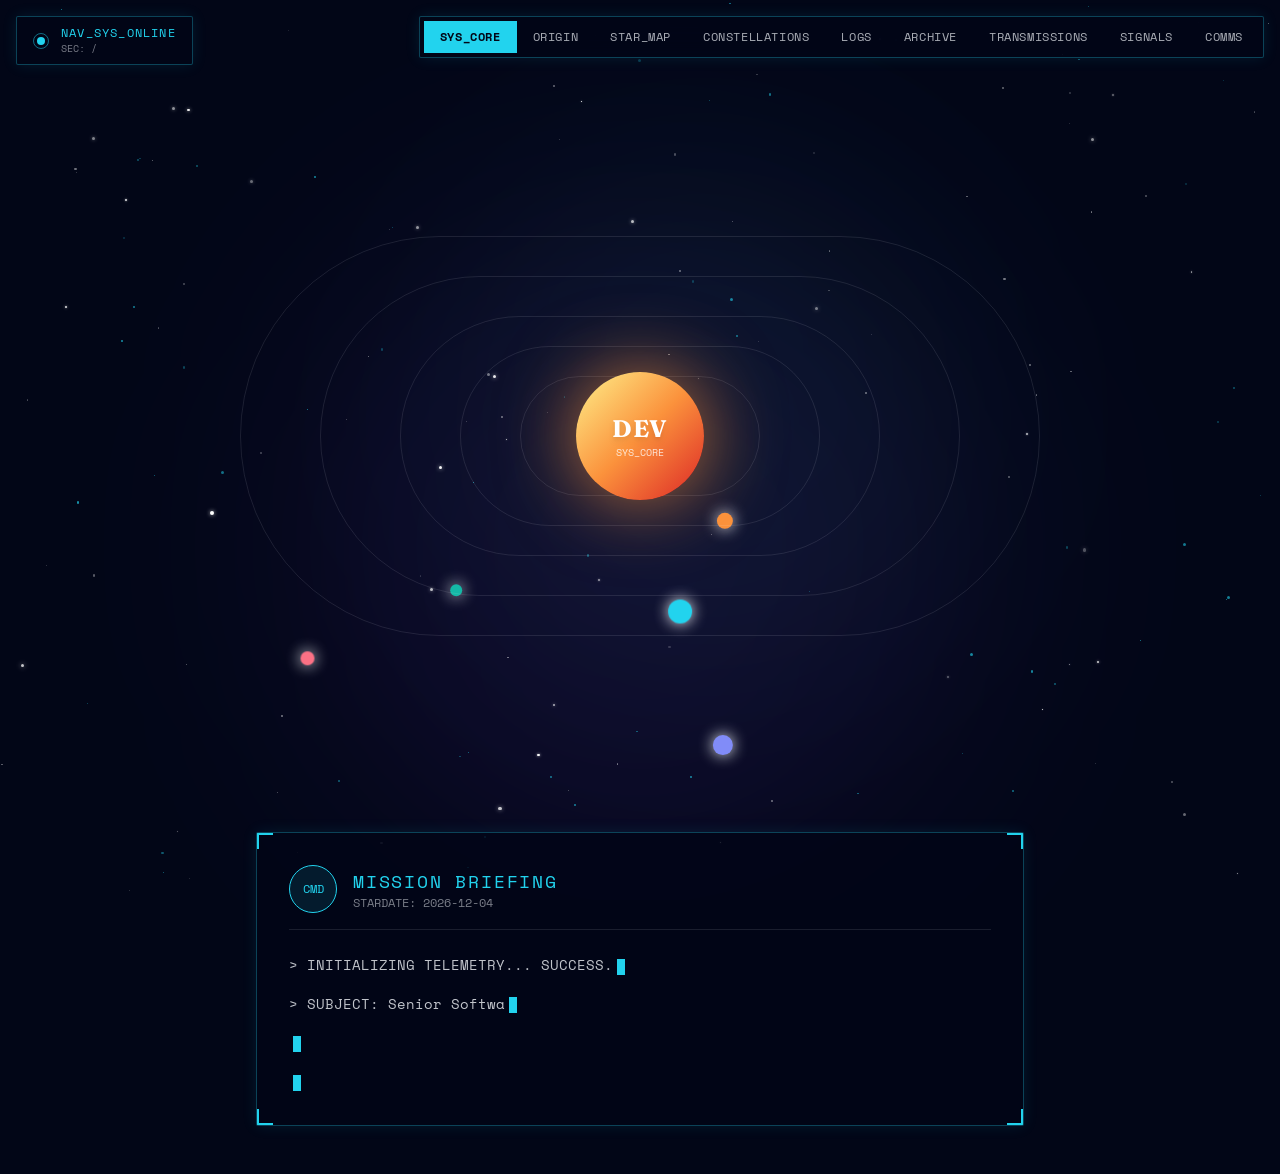
<file: index.html>
<!doctype html>
<html lang="en">
  <head>
    <meta charset="UTF-8" />
    <link rel="icon" type="image/svg+xml" href="/vite.svg" />
    <meta name="viewport" content="width=device-width, initial-scale=1.0" />
    <title>Space Mission</title>
    <script type="module" crossorigin src="./assets/main.js"></script>
    <link rel="modulepreload" crossorigin href="./assets/proxy.js">
    <link rel="modulepreload" crossorigin href="./assets/index.js">
    <link rel="modulepreload" crossorigin href="./components/Navigation.js">
    <link rel="modulepreload" crossorigin href="./components/Starfield.js">
    <link rel="modulepreload" crossorigin href="./components/PageTransition.js">
    <link rel="modulepreload" crossorigin href="./components/OrbitSystem.js">
    <link rel="stylesheet" crossorigin href="./assets/main.css">
  </head>
  <body>
    <div id="root"></div>
  </body>
</html>
</file>
<file: assets/main.css>
@import"https://fonts.googleapis.com/css2?family=Fraunces:ital,opsz,wght@0,9..144,100..900;1,9..144,100..900&family=Inter:wght@100..900&family=Space+Mono:ital,wght@0,400;0,700;1,400;1,700&display=swap";@tailwind base;@tailwind components;@tailwind utilities;*,:before,:after{--tw-border-spacing-x: 0;--tw-border-spacing-y: 0;--tw-translate-x: 0;--tw-translate-y: 0;--tw-rotate: 0;--tw-skew-x: 0;--tw-skew-y: 0;--tw-scale-x: 1;--tw-scale-y: 1;--tw-pan-x: ;--tw-pan-y: ;--tw-pinch-zoom: ;--tw-scroll-snap-strictness: proximity;--tw-gradient-from-position: ;--tw-gradient-via-position: ;--tw-gradient-to-position: ;--tw-ordinal: ;--tw-slashed-zero: ;--tw-numeric-figure: ;--tw-numeric-spacing: ;--tw-numeric-fraction: ;--tw-ring-inset: ;--tw-ring-offset-width: 0px;--tw-ring-offset-color: #fff;--tw-ring-color: rgb(59 130 246 / .5);--tw-ring-offset-shadow: 0 0 #0000;--tw-ring-shadow: 0 0 #0000;--tw-shadow: 0 0 #0000;--tw-shadow-colored: 0 0 #0000;--tw-blur: ;--tw-brightness: ;--tw-contrast: ;--tw-grayscale: ;--tw-hue-rotate: ;--tw-invert: ;--tw-saturate: ;--tw-sepia: ;--tw-drop-shadow: ;--tw-backdrop-blur: ;--tw-backdrop-brightness: ;--tw-backdrop-contrast: ;--tw-backdrop-grayscale: ;--tw-backdrop-hue-rotate: ;--tw-backdrop-invert: ;--tw-backdrop-opacity: ;--tw-backdrop-saturate: ;--tw-backdrop-sepia: ;--tw-contain-size: ;--tw-contain-layout: ;--tw-contain-paint: ;--tw-contain-style: }::backdrop{--tw-border-spacing-x: 0;--tw-border-spacing-y: 0;--tw-translate-x: 0;--tw-translate-y: 0;--tw-rotate: 0;--tw-skew-x: 0;--tw-skew-y: 0;--tw-scale-x: 1;--tw-scale-y: 1;--tw-pan-x: ;--tw-pan-y: ;--tw-pinch-zoom: ;--tw-scroll-snap-strictness: proximity;--tw-gradient-from-position: ;--tw-gradient-via-position: ;--tw-gradient-to-position: ;--tw-ordinal: ;--tw-slashed-zero: ;--tw-numeric-figure: ;--tw-numeric-spacing: ;--tw-numeric-fraction: ;--tw-ring-inset: ;--tw-ring-offset-width: 0px;--tw-ring-offset-color: #fff;--tw-ring-color: rgb(59 130 246 / .5);--tw-ring-offset-shadow: 0 0 #0000;--tw-ring-shadow: 0 0 #0000;--tw-shadow: 0 0 #0000;--tw-shadow-colored: 0 0 #0000;--tw-blur: ;--tw-brightness: ;--tw-contrast: ;--tw-grayscale: ;--tw-hue-rotate: ;--tw-invert: ;--tw-saturate: ;--tw-sepia: ;--tw-drop-shadow: ;--tw-backdrop-blur: ;--tw-backdrop-brightness: ;--tw-backdrop-contrast: ;--tw-backdrop-grayscale: ;--tw-backdrop-hue-rotate: ;--tw-backdrop-invert: ;--tw-backdrop-opacity: ;--tw-backdrop-saturate: ;--tw-backdrop-sepia: ;--tw-contain-size: ;--tw-contain-layout: ;--tw-contain-paint: ;--tw-contain-style: }*,:before,:after{box-sizing:border-box;border-width:0;border-style:solid;border-color:#e5e7eb}:before,:after{--tw-content: ""}html,:host{line-height:1.5;-webkit-text-size-adjust:100%;-moz-tab-size:4;-o-tab-size:4;tab-size:4;font-family:Inter,sans-serif;font-feature-settings:normal;font-variation-settings:normal;-webkit-tap-highlight-color:transparent}body{margin:0;line-height:inherit}hr{height:0;color:inherit;border-top-width:1px}abbr:where([title]){-webkit-text-decoration:underline dotted;text-decoration:underline dotted}h1,h2,h3,h4,h5,h6{font-size:inherit;font-weight:inherit}a{color:inherit;text-decoration:inherit}b,strong{font-weight:bolder}code,kbd,samp,pre{font-family:Space Mono,monospace;font-feature-settings:normal;font-variation-settings:normal;font-size:1em}small{font-size:80%}sub,sup{font-size:75%;line-height:0;position:relative;vertical-align:baseline}sub{bottom:-.25em}sup{top:-.5em}table{text-indent:0;border-color:inherit;border-collapse:collapse}button,input,optgroup,select,textarea{font-family:inherit;font-feature-settings:inherit;font-variation-settings:inherit;font-size:100%;font-weight:inherit;line-height:inherit;letter-spacing:inherit;color:inherit;margin:0;padding:0}button,select{text-transform:none}button,input:where([type=button]),input:where([type=reset]),input:where([type=submit]){-webkit-appearance:button;background-color:transparent;background-image:none}:-moz-focusring{outline:auto}:-moz-ui-invalid{box-shadow:none}progress{vertical-align:baseline}::-webkit-inner-spin-button,::-webkit-outer-spin-button{height:auto}[type=search]{-webkit-appearance:textfield;outline-offset:-2px}::-webkit-search-decoration{-webkit-appearance:none}::-webkit-file-upload-button{-webkit-appearance:button;font:inherit}summary{display:list-item}blockquote,dl,dd,h1,h2,h3,h4,h5,h6,hr,figure,p,pre{margin:0}fieldset{margin:0;padding:0}legend{padding:0}ol,ul,menu{list-style:none;margin:0;padding:0}dialog{padding:0}textarea{resize:vertical}input::-moz-placeholder,textarea::-moz-placeholder{opacity:1;color:#9ca3af}input::placeholder,textarea::placeholder{opacity:1;color:#9ca3af}button,[role=button]{cursor:pointer}:disabled{cursor:default}img,svg,video,canvas,audio,iframe,embed,object{display:block;vertical-align:middle}img,video{max-width:100%;height:auto}[hidden]:where(:not([hidden=until-found])){display:none}body{overflow-x:hidden;--tw-bg-opacity: 1;background-color:rgb(2 6 23 / var(--tw-bg-opacity, 1));font-family:Inter,sans-serif;--tw-text-opacity: 1;color:rgb(241 245 249 / var(--tw-text-opacity, 1));-webkit-font-smoothing:antialiased;-moz-osx-font-smoothing:grayscale}body *::-moz-selection{background-color:#22d3ee4d;--tw-text-opacity: 1;color:rgb(34 211 238 / var(--tw-text-opacity, 1))}body *::selection{background-color:#22d3ee4d;--tw-text-opacity: 1;color:rgb(34 211 238 / var(--tw-text-opacity, 1))}body::-moz-selection{background-color:#22d3ee4d;--tw-text-opacity: 1;color:rgb(34 211 238 / var(--tw-text-opacity, 1))}body::selection{background-color:#22d3ee4d;--tw-text-opacity: 1;color:rgb(34 211 238 / var(--tw-text-opacity, 1))}h1,h2,h3,h4,h5,h6{font-family:Fraunces,serif;font-weight:400;letter-spacing:.025em}::-webkit-scrollbar{width:6px;height:6px}::-webkit-scrollbar-track{--tw-bg-opacity: 1;background-color:rgb(2 6 23 / var(--tw-bg-opacity, 1))}::-webkit-scrollbar-thumb{border-radius:9999px;background-color:#14b8a680}::-webkit-scrollbar-thumb:hover{--tw-bg-opacity: 1;background-color:rgb(34 211 238 / var(--tw-bg-opacity, 1))}.pointer-events-none{pointer-events:none}.pointer-events-auto{pointer-events:auto}.collapse{visibility:collapse}.fixed{position:fixed}.absolute{position:absolute}.relative{position:relative}.sticky{position:sticky}.inset-0{top:0;right:0;bottom:0;left:0}.inset-\[-10\%\]{top:-10%;right:-10%;bottom:-10%;left:-10%}.bottom-0{bottom:0}.bottom-1\/4{bottom:25%}.bottom-6{bottom:1.5rem}.left-0{left:0}.left-1\/2{left:50%}.left-1\/4{left:25%}.left-4{left:1rem}.left-6{left:1.5rem}.left-8{left:2rem}.right-0{right:0}.right-1\/4{right:25%}.right-4{right:1rem}.top-0{top:0}.top-1\/2{top:50%}.top-1\/4{top:25%}.top-16{top:4rem}.top-4{top:1rem}.top-8{top:2rem}.top-full{top:100%}.isolate{isolation:isolate}.z-0{z-index:0}.z-10{z-index:10}.z-20{z-index:20}.z-30{z-index:30}.z-50{z-index:50}.col-span-1{grid-column:span 1 / span 1}.mx-auto{margin-left:auto;margin-right:auto}.my-8{margin-top:2rem;margin-bottom:2rem}.mb-1{margin-bottom:.25rem}.mb-12{margin-bottom:3rem}.mb-16{margin-bottom:4rem}.mb-2{margin-bottom:.5rem}.mb-24{margin-bottom:6rem}.mb-3{margin-bottom:.75rem}.mb-4{margin-bottom:1rem}.mb-6{margin-bottom:1.5rem}.mb-8{margin-bottom:2rem}.ml-1{margin-left:.25rem}.mt-1{margin-top:.25rem}.mt-10{margin-top:2.5rem}.mt-2{margin-top:.5rem}.mt-4{margin-top:1rem}.mt-8{margin-top:2rem}.mt-auto{margin-top:auto}.line-clamp-3{overflow:hidden;display:-webkit-box;-webkit-box-orient:vertical;-webkit-line-clamp:3}.block{display:block}.inline-block{display:inline-block}.flex{display:flex}.inline-flex{display:inline-flex}.grid{display:grid}.hidden{display:none}.h-1{height:.25rem}.h-1\/2{height:50%}.h-10{height:2.5rem}.h-12{height:3rem}.h-16{height:4rem}.h-2{height:.5rem}.h-3{height:.75rem}.h-32{height:8rem}.h-4{height:1rem}.h-6{height:1.5rem}.h-64{height:16rem}.h-8{height:2rem}.h-\[120\%\]{height:120%}.h-\[1px\]{height:1px}.h-\[200vh\]{height:200vh}.h-\[40\%\]{height:40%}.h-\[400vh\]{height:400vh}.h-\[40vw\]{height:40vw}.h-\[50vw\]{height:50vw}.h-\[600px\]{height:600px}.h-\[calc\(100vh-8rem\)\]{height:calc(100vh - 8rem)}.h-full{height:100%}.h-px{height:1px}.h-screen{height:100vh}.min-h-screen{min-height:100vh}.w-1{width:.25rem}.w-1\/2{width:50%}.w-10{width:2.5rem}.w-12{width:3rem}.w-16{width:4rem}.w-2{width:.5rem}.w-24{width:6rem}.w-3{width:.75rem}.w-32{width:8rem}.w-4{width:1rem}.w-8{width:2rem}.w-80{width:20rem}.w-\[120\%\]{width:120%}.w-\[150\%\]{width:150%}.w-\[200vw\]{width:200vw}.w-\[40vw\]{width:40vw}.w-\[50vw\]{width:50vw}.w-full{width:100%}.w-px{width:1px}.max-w-3xl{max-width:48rem}.max-w-4xl{max-width:56rem}.max-w-5xl{max-width:64rem}.max-w-6xl{max-width:72rem}.max-w-7xl{max-width:80rem}.max-w-none{max-width:none}.max-w-xl{max-width:36rem}.flex-1{flex:1 1 0%}.flex-shrink-0{flex-shrink:0}.origin-left{transform-origin:left}.-translate-x-1\/2{--tw-translate-x: -50%;transform:translate(var(--tw-translate-x),var(--tw-translate-y)) rotate(var(--tw-rotate)) skew(var(--tw-skew-x)) skewY(var(--tw-skew-y)) scaleX(var(--tw-scale-x)) scaleY(var(--tw-scale-y))}.-translate-y-1\/2{--tw-translate-y: -50%;transform:translate(var(--tw-translate-x),var(--tw-translate-y)) rotate(var(--tw-rotate)) skew(var(--tw-skew-x)) skewY(var(--tw-skew-y)) scaleX(var(--tw-scale-x)) scaleY(var(--tw-scale-y))}.translate-x-3{--tw-translate-x: .75rem;transform:translate(var(--tw-translate-x),var(--tw-translate-y)) rotate(var(--tw-rotate)) skew(var(--tw-skew-x)) skewY(var(--tw-skew-y)) scaleX(var(--tw-scale-x)) scaleY(var(--tw-scale-y))}.rotate-12{--tw-rotate: 12deg;transform:translate(var(--tw-translate-x),var(--tw-translate-y)) rotate(var(--tw-rotate)) skew(var(--tw-skew-x)) skewY(var(--tw-skew-y)) scaleX(var(--tw-scale-x)) scaleY(var(--tw-scale-y))}.rotate-45{--tw-rotate: 45deg;transform:translate(var(--tw-translate-x),var(--tw-translate-y)) rotate(var(--tw-rotate)) skew(var(--tw-skew-x)) skewY(var(--tw-skew-y)) scaleX(var(--tw-scale-x)) scaleY(var(--tw-scale-y))}.rotate-90{--tw-rotate: 90deg;transform:translate(var(--tw-translate-x),var(--tw-translate-y)) rotate(var(--tw-rotate)) skew(var(--tw-skew-x)) skewY(var(--tw-skew-y)) scaleX(var(--tw-scale-x)) scaleY(var(--tw-scale-y))}.scale-110{--tw-scale-x: 1.1;--tw-scale-y: 1.1;transform:translate(var(--tw-translate-x),var(--tw-translate-y)) rotate(var(--tw-rotate)) skew(var(--tw-skew-x)) skewY(var(--tw-skew-y)) scaleX(var(--tw-scale-x)) scaleY(var(--tw-scale-y))}.transform{transform:translate(var(--tw-translate-x),var(--tw-translate-y)) rotate(var(--tw-rotate)) skew(var(--tw-skew-x)) skewY(var(--tw-skew-y)) scaleX(var(--tw-scale-x)) scaleY(var(--tw-scale-y))}@keyframes ping{75%,to{transform:scale(2);opacity:0}}.animate-ping-slow{animation:ping 3s cubic-bezier(0,0,.2,1) infinite}@keyframes pulse{50%{opacity:.5}}.animate-pulse{animation:pulse 2s cubic-bezier(.4,0,.6,1) infinite}.cursor-crosshair{cursor:crosshair}.cursor-default{cursor:default}.cursor-grab{cursor:grab}.cursor-pointer{cursor:pointer}.resize-none{resize:none}.list-disc{list-style-type:disc}.grid-cols-1{grid-template-columns:repeat(1,minmax(0,1fr))}.grid-cols-2{grid-template-columns:repeat(2,minmax(0,1fr))}.flex-row{flex-direction:row}.flex-row-reverse{flex-direction:row-reverse}.flex-col{flex-direction:column}.flex-wrap{flex-wrap:wrap}.items-start{align-items:flex-start}.items-end{align-items:flex-end}.items-center{align-items:center}.justify-start{justify-content:flex-start}.justify-center{justify-content:center}.justify-between{justify-content:space-between}.gap-1{gap:.25rem}.gap-12{gap:3rem}.gap-2{gap:.5rem}.gap-3{gap:.75rem}.gap-4{gap:1rem}.gap-6{gap:1.5rem}.gap-8{gap:2rem}.gap-\[2px\]{gap:2px}.space-y-12>:not([hidden])~:not([hidden]){--tw-space-y-reverse: 0;margin-top:calc(3rem * calc(1 - var(--tw-space-y-reverse)));margin-bottom:calc(3rem * var(--tw-space-y-reverse))}.space-y-16>:not([hidden])~:not([hidden]){--tw-space-y-reverse: 0;margin-top:calc(4rem * calc(1 - var(--tw-space-y-reverse)));margin-bottom:calc(4rem * var(--tw-space-y-reverse))}.space-y-2>:not([hidden])~:not([hidden]){--tw-space-y-reverse: 0;margin-top:calc(.5rem * calc(1 - var(--tw-space-y-reverse)));margin-bottom:calc(.5rem * var(--tw-space-y-reverse))}.space-y-4>:not([hidden])~:not([hidden]){--tw-space-y-reverse: 0;margin-top:calc(1rem * calc(1 - var(--tw-space-y-reverse)));margin-bottom:calc(1rem * var(--tw-space-y-reverse))}.space-y-6>:not([hidden])~:not([hidden]){--tw-space-y-reverse: 0;margin-top:calc(1.5rem * calc(1 - var(--tw-space-y-reverse)));margin-bottom:calc(1.5rem * var(--tw-space-y-reverse))}.overflow-hidden{overflow:hidden}.overflow-x-auto{overflow-x:auto}.overflow-y-auto{overflow-y:auto}.whitespace-nowrap{white-space:nowrap}.rounded{border-radius:.25rem}.rounded-\[100\%\]{border-radius:100%}.rounded-full{border-radius:9999px}.rounded-lg{border-radius:.5rem}.rounded-sm{border-radius:.125rem}.rounded-t-sm{border-top-left-radius:.125rem;border-top-right-radius:.125rem}.border{border-width:1px}.border-2{border-width:2px}.border-b{border-bottom-width:1px}.border-b-2{border-bottom-width:2px}.border-l{border-left-width:1px}.border-l-2{border-left-width:2px}.border-r-2{border-right-width:2px}.border-t{border-top-width:1px}.border-t-2{border-top-width:2px}.border-space-teal{--tw-border-opacity: 1;border-color:rgb(20 184 166 / var(--tw-border-opacity, 1))}.border-space-turquoise{--tw-border-opacity: 1;border-color:rgb(34 211 238 / var(--tw-border-opacity, 1))}.border-space-turquoise\/0{border-color:#22d3ee00}.border-space-turquoise\/30{border-color:#22d3ee4d}.border-space-turquoise\/50{border-color:#22d3ee80}.border-space-white\/10{border-color:#f1f5f91a}.border-space-white\/20{border-color:#f1f5f933}.border-space-white\/5{border-color:#f1f5f90d}.border-space-white\/50{border-color:#f1f5f980}.border-transparent{border-color:transparent}.bg-indigo-400{--tw-bg-opacity: 1;background-color:rgb(129 140 248 / var(--tw-bg-opacity, 1))}.bg-orange-400{--tw-bg-opacity: 1;background-color:rgb(251 146 60 / var(--tw-bg-opacity, 1))}.bg-rose-400{--tw-bg-opacity: 1;background-color:rgb(251 113 133 / var(--tw-bg-opacity, 1))}.bg-space-navy{--tw-bg-opacity: 1;background-color:rgb(2 6 23 / var(--tw-bg-opacity, 1))}.bg-space-navy\/50{background-color:#02061780}.bg-space-navy\/80{background-color:#020617cc}.bg-space-navy\/90{background-color:#020617e6}.bg-space-navy\/95{background-color:#020617f2}.bg-space-teal{--tw-bg-opacity: 1;background-color:rgb(20 184 166 / var(--tw-bg-opacity, 1))}.bg-space-teal\/5{background-color:#14b8a60d}.bg-space-turquoise{--tw-bg-opacity: 1;background-color:rgb(34 211 238 / var(--tw-bg-opacity, 1))}.bg-space-turquoise\/10{background-color:#22d3ee1a}.bg-space-turquoise\/20{background-color:#22d3ee33}.bg-space-violet\/10{background-color:#7c3aed1a}.bg-space-white\/10{background-color:#f1f5f91a}.bg-space-white\/20{background-color:#f1f5f933}.bg-space-white\/5{background-color:#f1f5f90d}.bg-white{--tw-bg-opacity: 1;background-color:rgb(255 255 255 / var(--tw-bg-opacity, 1))}.bg-white\/30{background-color:#ffffff4d}.bg-\[linear-gradient\(transparent_50\%\,rgba\(0\,0\,0\,0\.25\)_50\%\)\]{background-image:linear-gradient(transparent 50%,#00000040 50%)}.bg-gradient-to-br{background-image:linear-gradient(to bottom right,var(--tw-gradient-stops))}.bg-gradient-to-r{background-image:linear-gradient(to right,var(--tw-gradient-stops))}.from-purple-500{--tw-gradient-from: #a855f7 var(--tw-gradient-from-position);--tw-gradient-to: rgb(168 85 247 / 0) var(--tw-gradient-to-position);--tw-gradient-stops: var(--tw-gradient-from), var(--tw-gradient-to)}.from-slate-400{--tw-gradient-from: #94a3b8 var(--tw-gradient-from-position);--tw-gradient-to: rgb(148 163 184 / 0) var(--tw-gradient-to-position);--tw-gradient-stops: var(--tw-gradient-from), var(--tw-gradient-to)}.from-space-turquoise{--tw-gradient-from: #22d3ee var(--tw-gradient-from-position);--tw-gradient-to: rgb(34 211 238 / 0) var(--tw-gradient-to-position);--tw-gradient-stops: var(--tw-gradient-from), var(--tw-gradient-to)}.from-transparent{--tw-gradient-from: transparent var(--tw-gradient-from-position);--tw-gradient-to: rgb(0 0 0 / 0) var(--tw-gradient-to-position);--tw-gradient-stops: var(--tw-gradient-from), var(--tw-gradient-to)}.from-yellow-200{--tw-gradient-from: #fef08a var(--tw-gradient-from-position);--tw-gradient-to: rgb(254 240 138 / 0) var(--tw-gradient-to-position);--tw-gradient-stops: var(--tw-gradient-from), var(--tw-gradient-to)}.via-orange-400{--tw-gradient-to: rgb(251 146 60 / 0) var(--tw-gradient-to-position);--tw-gradient-stops: var(--tw-gradient-from), #fb923c var(--tw-gradient-via-position), var(--tw-gradient-to)}.via-white{--tw-gradient-to: rgb(255 255 255 / 0) var(--tw-gradient-to-position);--tw-gradient-stops: var(--tw-gradient-from), #fff var(--tw-gradient-via-position), var(--tw-gradient-to)}.to-blue-900{--tw-gradient-to: #1e3a8a var(--tw-gradient-to-position)}.to-indigo-900{--tw-gradient-to: #312e81 var(--tw-gradient-to-position)}.to-red-600{--tw-gradient-to: #dc2626 var(--tw-gradient-to-position)}.to-slate-700{--tw-gradient-to: #334155 var(--tw-gradient-to-position)}.to-transparent{--tw-gradient-to: transparent var(--tw-gradient-to-position)}.bg-\[length\:100\%_4px\]{background-size:100% 4px}.p-1{padding:.25rem}.p-2{padding:.5rem}.p-3{padding:.75rem}.p-4{padding:1rem}.p-6{padding:1.5rem}.p-8{padding:2rem}.px-2{padding-left:.5rem;padding-right:.5rem}.px-3{padding-left:.75rem;padding-right:.75rem}.px-4{padding-left:1rem;padding-right:1rem}.px-8{padding-left:2rem;padding-right:2rem}.py-1{padding-top:.25rem;padding-bottom:.25rem}.py-12{padding-top:3rem;padding-bottom:3rem}.py-16{padding-top:4rem;padding-bottom:4rem}.py-2{padding-top:.5rem;padding-bottom:.5rem}.py-4{padding-top:1rem;padding-bottom:1rem}.pb-12{padding-bottom:3rem}.pb-4{padding-bottom:1rem}.pb-8{padding-bottom:2rem}.pl-24{padding-left:6rem}.pl-4{padding-left:1rem}.pl-6{padding-left:1.5rem}.pt-10{padding-top:2.5rem}.pt-24{padding-top:6rem}.pt-32{padding-top:8rem}.pt-4{padding-top:1rem}.text-center{text-align:center}.text-right{text-align:right}.align-middle{vertical-align:middle}.font-mono{font-family:Space Mono,monospace}.font-sans{font-family:Inter,sans-serif}.font-serif{font-family:Fraunces,serif}.text-2xl{font-size:1.5rem;line-height:2rem}.text-3xl{font-size:1.875rem;line-height:2.25rem}.text-4xl{font-size:2.25rem;line-height:2.5rem}.text-\[10px\]{font-size:10px}.text-lg{font-size:1.125rem;line-height:1.75rem}.text-sm{font-size:.875rem;line-height:1.25rem}.text-xl{font-size:1.25rem;line-height:1.75rem}.text-xs{font-size:.75rem;line-height:1rem}.font-bold{font-weight:700}.uppercase{text-transform:uppercase}.capitalize{text-transform:capitalize}.italic{font-style:italic}.leading-relaxed{line-height:1.625}.leading-tight{line-height:1.25}.tracking-wider{letter-spacing:.05em}.tracking-widest{letter-spacing:.1em}.text-space-navy{--tw-text-opacity: 1;color:rgb(2 6 23 / var(--tw-text-opacity, 1))}.text-space-teal{--tw-text-opacity: 1;color:rgb(20 184 166 / var(--tw-text-opacity, 1))}.text-space-turquoise{--tw-text-opacity: 1;color:rgb(34 211 238 / var(--tw-text-opacity, 1))}.text-space-white{--tw-text-opacity: 1;color:rgb(241 245 249 / var(--tw-text-opacity, 1))}.text-space-white\/20{color:#f1f5f933}.text-space-white\/30{color:#f1f5f94d}.text-space-white\/40{color:#f1f5f966}.text-space-white\/50{color:#f1f5f980}.text-space-white\/60{color:#f1f5f999}.text-space-white\/70{color:#f1f5f9b3}.text-space-white\/80{color:#f1f5f9cc}.text-white{--tw-text-opacity: 1;color:rgb(255 255 255 / var(--tw-text-opacity, 1))}.text-white\/80{color:#fffc}.opacity-0{opacity:0}.opacity-10{opacity:.1}.opacity-100{opacity:1}.opacity-20{opacity:.2}.opacity-30{opacity:.3}.opacity-50{opacity:.5}.mix-blend-screen{mix-blend-mode:screen}.shadow-\[0_0_15px_currentColor\]{--tw-shadow: 0 0 15px currentColor;--tw-shadow-colored: 0 0 15px var(--tw-shadow-color);box-shadow:var(--tw-ring-offset-shadow, 0 0 #0000),var(--tw-ring-shadow, 0 0 #0000),var(--tw-shadow)}.shadow-\[0_0_60px_rgba\(251\,146\,60\,0\.6\)\]{--tw-shadow: 0 0 60px rgba(251,146,60,.6);--tw-shadow-colored: 0 0 60px var(--tw-shadow-color);box-shadow:var(--tw-ring-offset-shadow, 0 0 #0000),var(--tw-ring-shadow, 0 0 #0000),var(--tw-shadow)}.shadow-\[inset_-20px_-20px_40px_rgba\(0\,0\,0\,0\.5\)\]{--tw-shadow: inset -20px -20px 40px rgba(0,0,0,.5);--tw-shadow-colored: inset -20px -20px 40px var(--tw-shadow-color);box-shadow:var(--tw-ring-offset-shadow, 0 0 #0000),var(--tw-ring-shadow, 0 0 #0000),var(--tw-shadow)}.shadow-lg{--tw-shadow: 0 10px 15px -3px rgb(0 0 0 / .1), 0 4px 6px -4px rgb(0 0 0 / .1);--tw-shadow-colored: 0 10px 15px -3px var(--tw-shadow-color), 0 4px 6px -4px var(--tw-shadow-color);box-shadow:var(--tw-ring-offset-shadow, 0 0 #0000),var(--tw-ring-shadow, 0 0 #0000),var(--tw-shadow)}.ring{--tw-ring-offset-shadow: var(--tw-ring-inset) 0 0 0 var(--tw-ring-offset-width) var(--tw-ring-offset-color);--tw-ring-shadow: var(--tw-ring-inset) 0 0 0 calc(3px + var(--tw-ring-offset-width)) var(--tw-ring-color);box-shadow:var(--tw-ring-offset-shadow),var(--tw-ring-shadow),var(--tw-shadow, 0 0 #0000)}.blur{--tw-blur: blur(8px);filter:var(--tw-blur) var(--tw-brightness) var(--tw-contrast) var(--tw-grayscale) var(--tw-hue-rotate) var(--tw-invert) var(--tw-saturate) var(--tw-sepia) var(--tw-drop-shadow)}.blur-\[100px\]{--tw-blur: blur(100px);filter:var(--tw-blur) var(--tw-brightness) var(--tw-contrast) var(--tw-grayscale) var(--tw-hue-rotate) var(--tw-invert) var(--tw-saturate) var(--tw-sepia) var(--tw-drop-shadow)}.blur-\[120px\]{--tw-blur: blur(120px);filter:var(--tw-blur) var(--tw-brightness) var(--tw-contrast) var(--tw-grayscale) var(--tw-hue-rotate) var(--tw-invert) var(--tw-saturate) var(--tw-sepia) var(--tw-drop-shadow)}.blur-md{--tw-blur: blur(12px);filter:var(--tw-blur) var(--tw-brightness) var(--tw-contrast) var(--tw-grayscale) var(--tw-hue-rotate) var(--tw-invert) var(--tw-saturate) var(--tw-sepia) var(--tw-drop-shadow)}.drop-shadow-md{--tw-drop-shadow: drop-shadow(0 4px 3px rgb(0 0 0 / .07)) drop-shadow(0 2px 2px rgb(0 0 0 / .06));filter:var(--tw-blur) var(--tw-brightness) var(--tw-contrast) var(--tw-grayscale) var(--tw-hue-rotate) var(--tw-invert) var(--tw-saturate) var(--tw-sepia) var(--tw-drop-shadow)}.filter{filter:var(--tw-blur) var(--tw-brightness) var(--tw-contrast) var(--tw-grayscale) var(--tw-hue-rotate) var(--tw-invert) var(--tw-saturate) var(--tw-sepia) var(--tw-drop-shadow)}.backdrop-blur-md{--tw-backdrop-blur: blur(12px);-webkit-backdrop-filter:var(--tw-backdrop-blur) var(--tw-backdrop-brightness) var(--tw-backdrop-contrast) var(--tw-backdrop-grayscale) var(--tw-backdrop-hue-rotate) var(--tw-backdrop-invert) var(--tw-backdrop-opacity) var(--tw-backdrop-saturate) var(--tw-backdrop-sepia);backdrop-filter:var(--tw-backdrop-blur) var(--tw-backdrop-brightness) var(--tw-backdrop-contrast) var(--tw-backdrop-grayscale) var(--tw-backdrop-hue-rotate) var(--tw-backdrop-invert) var(--tw-backdrop-opacity) var(--tw-backdrop-saturate) var(--tw-backdrop-sepia)}.backdrop-blur-sm{--tw-backdrop-blur: blur(4px);-webkit-backdrop-filter:var(--tw-backdrop-blur) var(--tw-backdrop-brightness) var(--tw-backdrop-contrast) var(--tw-backdrop-grayscale) var(--tw-backdrop-hue-rotate) var(--tw-backdrop-invert) var(--tw-backdrop-opacity) var(--tw-backdrop-saturate) var(--tw-backdrop-sepia);backdrop-filter:var(--tw-backdrop-blur) var(--tw-backdrop-brightness) var(--tw-backdrop-contrast) var(--tw-backdrop-grayscale) var(--tw-backdrop-hue-rotate) var(--tw-backdrop-invert) var(--tw-backdrop-opacity) var(--tw-backdrop-saturate) var(--tw-backdrop-sepia)}.backdrop-blur-xl{--tw-backdrop-blur: blur(24px);-webkit-backdrop-filter:var(--tw-backdrop-blur) var(--tw-backdrop-brightness) var(--tw-backdrop-contrast) var(--tw-backdrop-grayscale) var(--tw-backdrop-hue-rotate) var(--tw-backdrop-invert) var(--tw-backdrop-opacity) var(--tw-backdrop-saturate) var(--tw-backdrop-sepia);backdrop-filter:var(--tw-backdrop-blur) var(--tw-backdrop-brightness) var(--tw-backdrop-contrast) var(--tw-backdrop-grayscale) var(--tw-backdrop-hue-rotate) var(--tw-backdrop-invert) var(--tw-backdrop-opacity) var(--tw-backdrop-saturate) var(--tw-backdrop-sepia)}.transition{transition-property:color,background-color,border-color,text-decoration-color,fill,stroke,opacity,box-shadow,transform,filter,backdrop-filter;transition-timing-function:cubic-bezier(.4,0,.2,1);transition-duration:.15s}.transition-all{transition-property:all;transition-timing-function:cubic-bezier(.4,0,.2,1);transition-duration:.15s}.transition-colors{transition-property:color,background-color,border-color,text-decoration-color,fill,stroke;transition-timing-function:cubic-bezier(.4,0,.2,1);transition-duration:.15s}.transition-opacity{transition-property:opacity;transition-timing-function:cubic-bezier(.4,0,.2,1);transition-duration:.15s}.duration-300{transition-duration:.3s}.hud-border{border-width:1px;border-color:#22d3ee4d;background-color:#020617cc;--tw-shadow: 0 0 15px rgba(34,211,238,.1);--tw-shadow-colored: 0 0 15px var(--tw-shadow-color);box-shadow:var(--tw-ring-offset-shadow, 0 0 #0000),var(--tw-ring-shadow, 0 0 #0000),var(--tw-shadow);--tw-backdrop-blur: blur(12px);-webkit-backdrop-filter:var(--tw-backdrop-blur) var(--tw-backdrop-brightness) var(--tw-backdrop-contrast) var(--tw-backdrop-grayscale) var(--tw-backdrop-hue-rotate) var(--tw-backdrop-invert) var(--tw-backdrop-opacity) var(--tw-backdrop-saturate) var(--tw-backdrop-sepia);backdrop-filter:var(--tw-backdrop-blur) var(--tw-backdrop-brightness) var(--tw-backdrop-contrast) var(--tw-backdrop-grayscale) var(--tw-backdrop-hue-rotate) var(--tw-backdrop-invert) var(--tw-backdrop-opacity) var(--tw-backdrop-saturate) var(--tw-backdrop-sepia)}.selection\:bg-space-turquoise\/30 *::-moz-selection{background-color:#22d3ee4d}.selection\:bg-space-turquoise\/30 *::selection{background-color:#22d3ee4d}.selection\:bg-space-turquoise\/30::-moz-selection{background-color:#22d3ee4d}.selection\:bg-space-turquoise\/30::selection{background-color:#22d3ee4d}.hover\:border-blue-400:hover{--tw-border-opacity: 1;border-color:rgb(96 165 250 / var(--tw-border-opacity, 1))}.hover\:border-space-turquoise:hover{--tw-border-opacity: 1;border-color:rgb(34 211 238 / var(--tw-border-opacity, 1))}.hover\:border-space-turquoise\/50:hover{border-color:#22d3ee80}.hover\:border-space-white:hover{--tw-border-opacity: 1;border-color:rgb(241 245 249 / var(--tw-border-opacity, 1))}.hover\:border-space-white\/20:hover{border-color:#f1f5f933}.hover\:bg-blue-400\/5:hover{background-color:#60a5fa0d}.hover\:bg-space-turquoise\/10:hover{background-color:#22d3ee1a}.hover\:bg-space-turquoise\/20:hover{background-color:#22d3ee33}.hover\:bg-space-turquoise\/5:hover{background-color:#22d3ee0d}.hover\:bg-space-white\/10:hover{background-color:#f1f5f91a}.hover\:bg-space-white\/5:hover{background-color:#f1f5f90d}.hover\:text-space-turquoise:hover{--tw-text-opacity: 1;color:rgb(34 211 238 / var(--tw-text-opacity, 1))}.hover\:text-space-white:hover{--tw-text-opacity: 1;color:rgb(241 245 249 / var(--tw-text-opacity, 1))}.focus\:border-space-turquoise:focus{--tw-border-opacity: 1;border-color:rgb(34 211 238 / var(--tw-border-opacity, 1))}.focus\:outline-none:focus{outline:2px solid transparent;outline-offset:2px}.active\:cursor-grabbing:active{cursor:grabbing}.disabled\:opacity-50:disabled{opacity:.5}.group:hover .group-hover\:block{display:block}.group:hover .group-hover\:scale-100{--tw-scale-x: 1;--tw-scale-y: 1;transform:translate(var(--tw-translate-x),var(--tw-translate-y)) rotate(var(--tw-rotate)) skew(var(--tw-skew-x)) skewY(var(--tw-skew-y)) scaleX(var(--tw-scale-x)) scaleY(var(--tw-scale-y))}.group:hover .group-hover\:border-space-turquoise{--tw-border-opacity: 1;border-color:rgb(34 211 238 / var(--tw-border-opacity, 1))}.group:hover .group-hover\:border-space-turquoise\/50{border-color:#22d3ee80}.group:hover .group-hover\:bg-space-navy{--tw-bg-opacity: 1;background-color:rgb(2 6 23 / var(--tw-bg-opacity, 1))}.group:hover .group-hover\:bg-space-turquoise\/10{background-color:#22d3ee1a}.group:hover .group-hover\:bg-space-turquoise\/5{background-color:#22d3ee0d}.group:hover .group-hover\:text-blue-400{--tw-text-opacity: 1;color:rgb(96 165 250 / var(--tw-text-opacity, 1))}.group:hover .group-hover\:text-space-turquoise{--tw-text-opacity: 1;color:rgb(34 211 238 / var(--tw-text-opacity, 1))}.group:hover .group-hover\:opacity-100{opacity:1}@media (min-width: 768px){.md\:block{display:block}.md\:flex{display:flex}.md\:hidden{display:none}.md\:h-64{height:16rem}.md\:w-48{width:12rem}.md\:w-64{width:16rem}.md\:w-80{width:20rem}.md\:w-96{width:24rem}.md\:grid-cols-2{grid-template-columns:repeat(2,minmax(0,1fr))}.md\:grid-cols-4{grid-template-columns:repeat(4,minmax(0,1fr))}.md\:flex-row{flex-direction:row}.md\:flex-col{flex-direction:column}.md\:items-start{align-items:flex-start}.md\:items-center{align-items:center}.md\:justify-start{justify-content:flex-start}.md\:border-b-0{border-bottom-width:0px}.md\:border-r{border-right-width:1px}.md\:p-12{padding:3rem}.md\:px-24{padding-left:6rem;padding-right:6rem}.md\:px-8{padding-left:2rem;padding-right:2rem}.md\:pb-0{padding-bottom:0}.md\:pr-6{padding-right:1.5rem}.md\:text-5xl{font-size:3rem;line-height:1}}@media (min-width: 1024px){.lg\:grid-cols-3{grid-template-columns:repeat(3,minmax(0,1fr))}}
</file>
